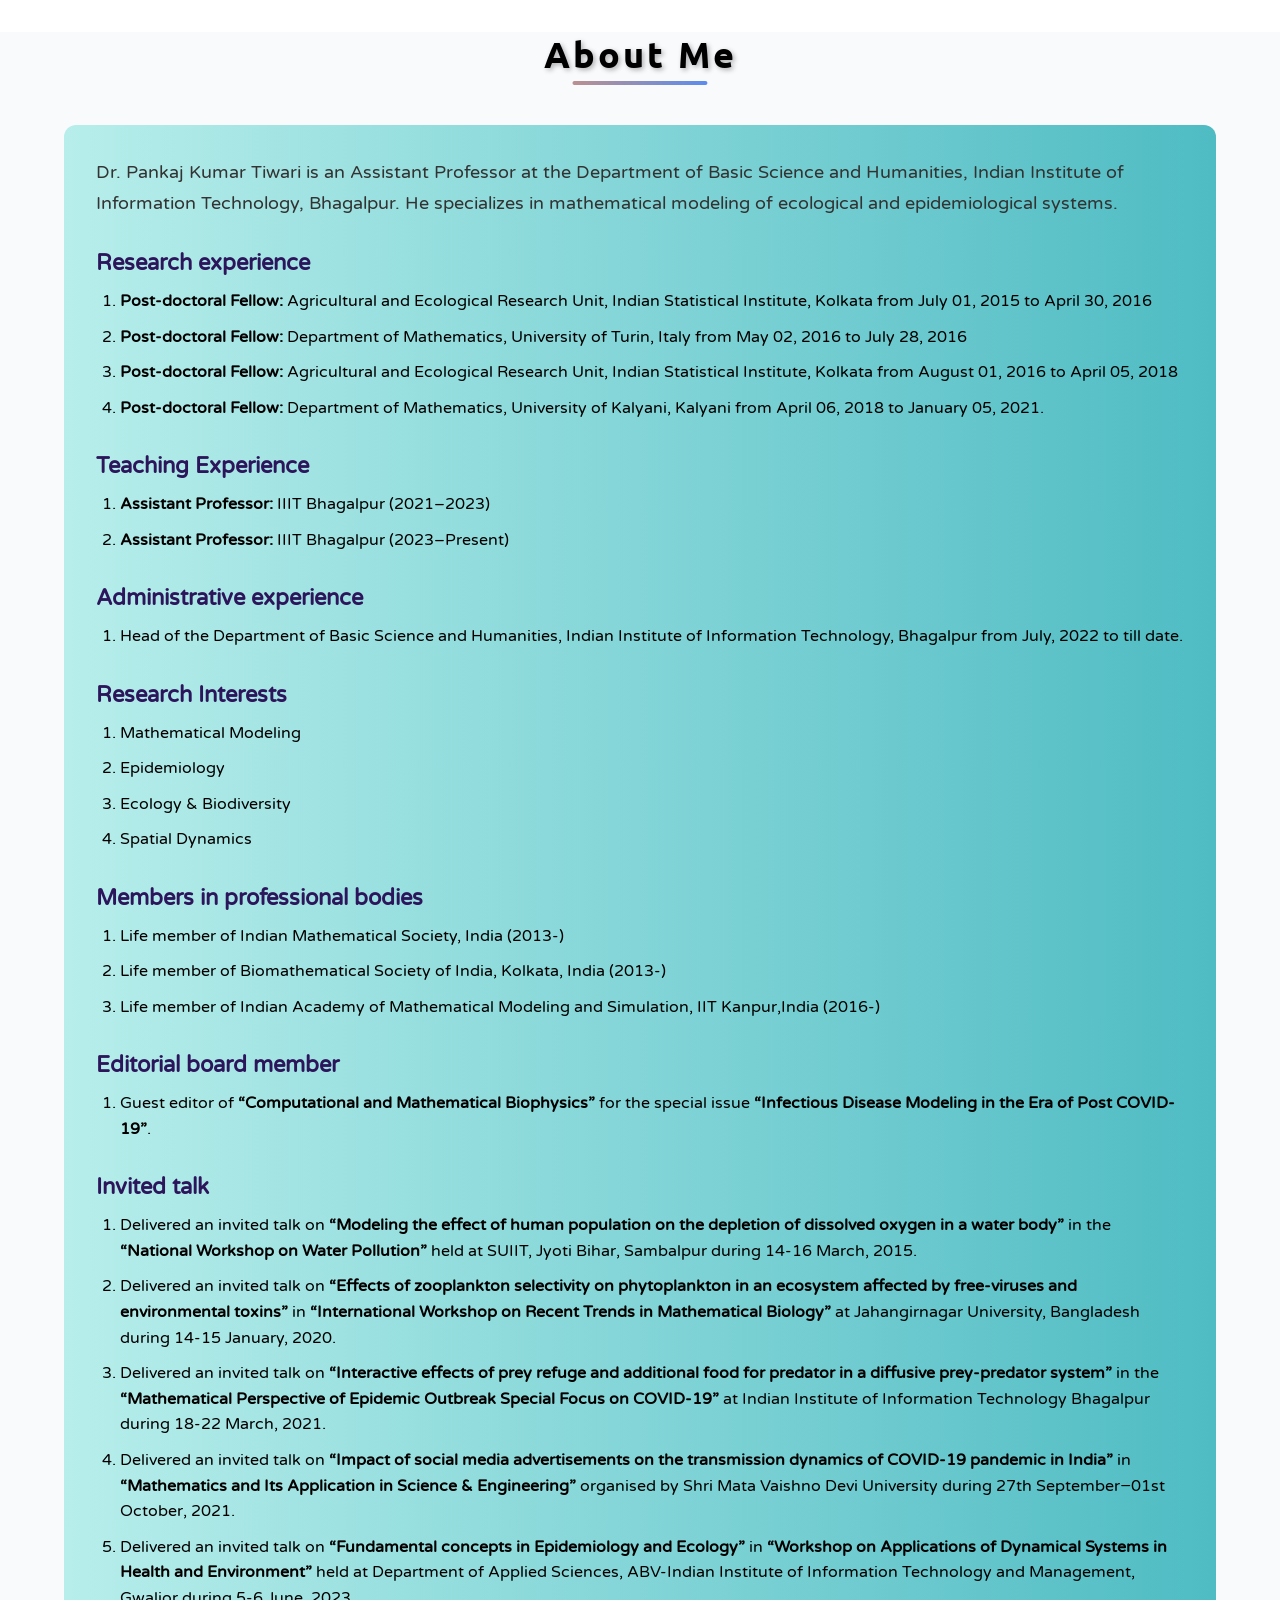
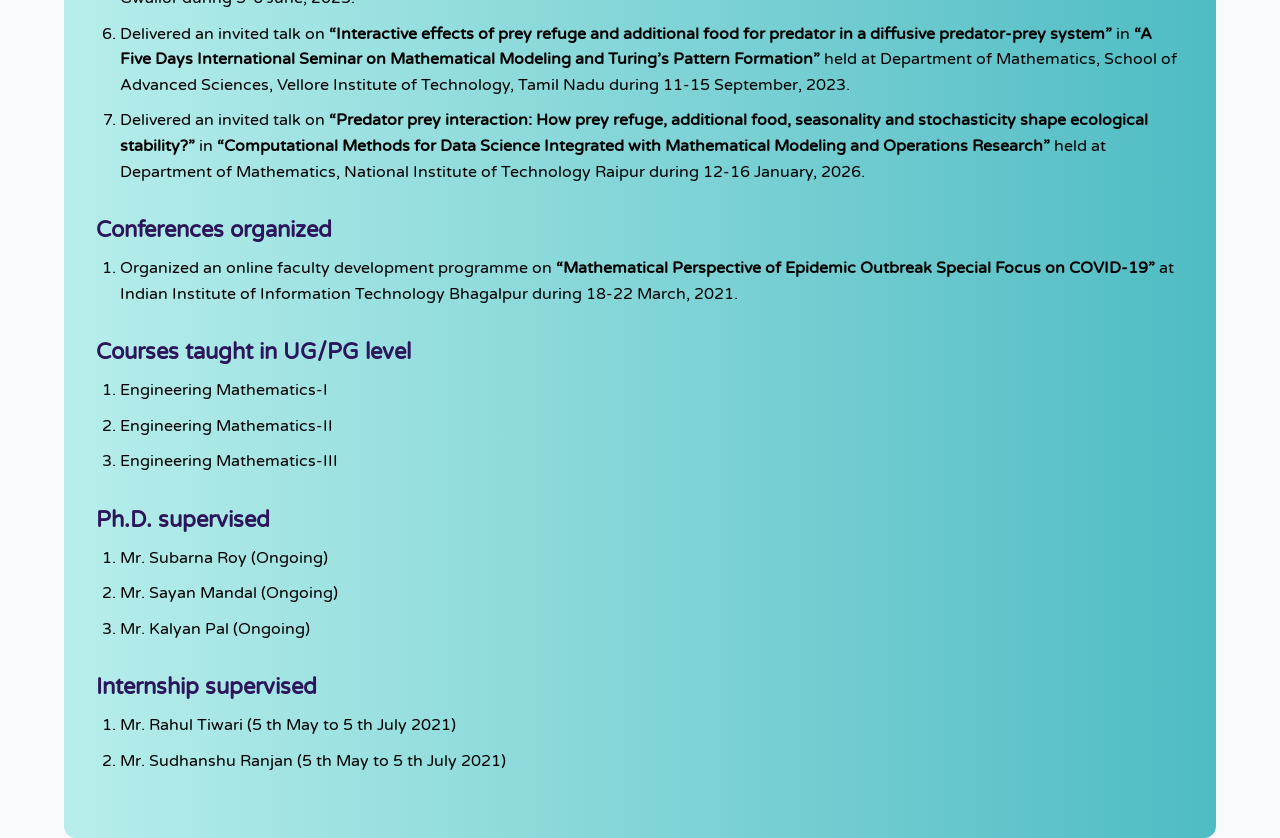
<file: About-me/index.html>
<!DOCTYPE html>
<html lang="en">
  <head>
    <meta charset="UTF-8" />
    <meta http-equiv="X-UA-Compatible" content="IE=edge" />
    <meta name="viewport" content="width=device-width, initial-scale=1.0" />
    <title>About me</title>
    <link rel="stylesheet" href="style.css" />
  </head>
  <body>
    <section id="wrapper">
      <div class="container">
        <div class="heading">
          <h1 class="mainHeading">About Me</h1>
          <div class="empty"></div>
        </div>
      </div>

      <div class="container aboutsec">
        <p class="about-cnt">
          Dr. Pankaj Kumar Tiwari is an Assistant Professor at the Department of
          Basic Science and Humanities, Indian Institute of Information Technology, Bhagalpur.
          He specializes in mathematical modeling of ecological and epidemiological systems.
        </p>
        <div class="about-me">
          <h2>Research experience</h2>
          <ol class="list">
            <li>
              <span class="important">Post-doctoral Fellow: </span> Agricultural
              and Ecological Research Unit, Indian Statistical Institute,
              Kolkata from July 01, 2015 to April 30, 2016
            </li>
            <li>
              <span class="important"> Post-doctoral Fellow:</span> Department
              of Mathematics, University of Turin, Italy from May 02, 2016 to
              July 28, 2016
            </li>
            <li>
              <span class="important"> Post-doctoral Fellow:</span> Agricultural
              and Ecological Research Unit, Indian Statistical Institute,
              Kolkata from August 01, 2016 to April 05, 2018
            </li>
            <li>
              <span class="important">Post-doctoral Fellow:</span> Department of
              Mathematics, University of Kalyani, Kalyani from April 06, 2018 to
              January 05, 2021.
            </li>
          </ol>
        </div>
        <div class="about-me">
          <h2>Teaching Experience</h2>
          <ol class="list">
            <li><span class="important">Assistant Professor:</span> IIIT Bhagalpur (2021–2023)</li>
            <li><span class="important">Assistant Professor:</span> IIIT Bhagalpur (2023–Present)</li>
          </ol>
        </div>
        <div class="about-me">
          <h2>Administrative experience</h2>
          <ol class="list">
            <li>
              Head of the Department of Basic Science and Humanities, Indian
              Institute of Information Technology, Bhagalpur from July, 2022 to
              till date.
            </li>
          </ol>
        </div>
        <div class="about-me">
          <h2>Research Interests</h2>
          <ol class="list">
            <li>Mathematical Modeling</li>
            <li>Epidemiology</li>
            <li>Ecology & Biodiversity</li>
            <li>Spatial Dynamics</li>
          </ol>
        </div>
        <div class="about-me">
          <h2>Members in professional bodies</h2>
          <ol class="list">
            <li>Life member of Indian Mathematical Society, India (2013-)</li>
            <li>
              Life member of Biomathematical Society of India, Kolkata, India
              (2013-)
            </li>
            <li>
              Life member of Indian Academy of Mathematical Modeling and
              Simulation, IIT Kanpur,India (2016-)
            </li>
          </ol>
        </div>
        <div class="about-me">
          <h2>Editorial board member</h2>
          <ol class="list">
            <li>
              Guest editor of
              <span class="important"
                >“Computational and Mathematical Biophysics”</span
              >
              for the special issue
              <span class="important"
                >“Infectious Disease Modeling in the Era of Post COVID-19”</span
              >.
            </li>
          </ol>
        </div>
        <div class="about-me">
          <h2>Invited talk</h2>
          <ol class="list">
            <li>
              Delivered an invited talk on
              <span class="important"
                >“Modeling the effect of human population on the depletion of
                dissolved oxygen in a water body”</span
              >
              in the <span class="important">“National Workshop on Water
              Pollution”</span> held at SUIIT, Jyoti Bihar, Sambalpur during
              14-16 March, 2015.
            </li>
            <li>
              Delivered an invited talk on
              <span class="important"
                >“Effects of zooplankton selectivity on phytoplankton in an
                ecosystem affected by free-viruses and environmental toxins”</span
              >
              in <span class="important">“International Workshop on Recent Trends
              in Mathematical Biology”</span> at Jahangirnagar University,
              Bangladesh during 14-15 January, 2020.
            </li>
            <li>
              Delivered an invited talk on
              <span class="important"
                >“Interactive effects of prey refuge and additional food for
                predator in a diffusive prey-predator system”</span
              >
              in the <span class="important">“Mathematical Perspective of Epidemic
              Outbreak Special Focus on COVID-19”</span> at Indian Institute
              of Information Technology Bhagalpur during 18-22 March, 2021.
            </li>
            <li>
              Delivered an invited talk on
              <span class="important"
                >“Impact of social media advertisements on the transmission
                dynamics of COVID-19 pandemic in India”</span
              >
              in <span class="important">“Mathematics and Its Application in Science
              & Engineering”</span> organised by Shri Mata Vaishno Devi
              University during 27th September−01st October, 2021.
            </li>
            <li>
              Delivered an invited talk on
              <span class="important"
                >“Fundamental concepts in Epidemiology and Ecology”</span
              >
              in <span class="important">“Workshop on Applications of Dynamical Systems
              in Health and Environment”</span> held at Department of Applied
              Sciences, ABV-Indian Institute of Information Technology and
              Management, Gwalior during 5-6 June, 2023.
            </li>
            <li>
              Delivered an invited talk on
              <span class="important"
                >“Interactive effects of prey refuge and additional food for
                predator in a diffusive predator-prey system”</span
              >
              in <span class="important">“A Five Days International Seminar on Mathematical
              Modeling and Turing’s Pattern Formation”</span> held at
              Department of Mathematics, School of Advanced Sciences, Vellore
              Institute of Technology, Tamil Nadu during 11-15 September, 2023.
            </li>
            <li>
              Delivered an invited talk on
              <span class="important"
                >“Predator prey interaction: How prey refuge, additional food,
                seasonality and stochasticity shape ecological stability?”</span
              >
              in <span class="important">“Computational Methods for Data Science Integrated
              with Mathematical Modeling and Operations Research”</span> held
              at Department of Mathematics, National Institute of Technology
              Raipur during 12-16 January, 2026.
            </li>
          </ol>
        </div>
        <div class="about-me">
          <h2>Conferences organized</h2>
          <ol class="list">
            <li>
              Organized an online faculty development programme on
              <span class="important"
                >“Mathematical Perspective of Epidemic Outbreak Special Focus on
                COVID-19”
              </span>
              at Indian Institute of Information Technology Bhagalpur during
              18-22 March, 2021.
            </li>
          </ol>
        </div>
        <div class="about-me">
          <h2>Courses taught in UG/PG level</h2>
          <ol class="list">
            <li>Engineering Mathematics-I</li>
            <li>Engineering Mathematics-II</li>
            <li>Engineering Mathematics-III</li>
          </ol>
        </div>
        <div class="about-me">
          <h2>Ph.D. supervised</h2>
          <ol class="list">
            <li>Mr. Subarna Roy (Ongoing)</li>
            <li>Mr. Sayan Mandal (Ongoing)</li>
            <li>Mr. Kalyan Pal (Ongoing)</li>
          </ol>
        </div>
        <div class="about-me">
          <h2>Internship supervised</h2>
          <ol class="list">
            <li>Mr. Rahul Tiwari (5 th May to 5 th July 2021)</li>
            <li>Mr. Sudhanshu Ranjan (5 th May to 5 th July 2021)</li>
          </ol>
        </div>
      </div>
    </section>
  </body>
</html>
</file>
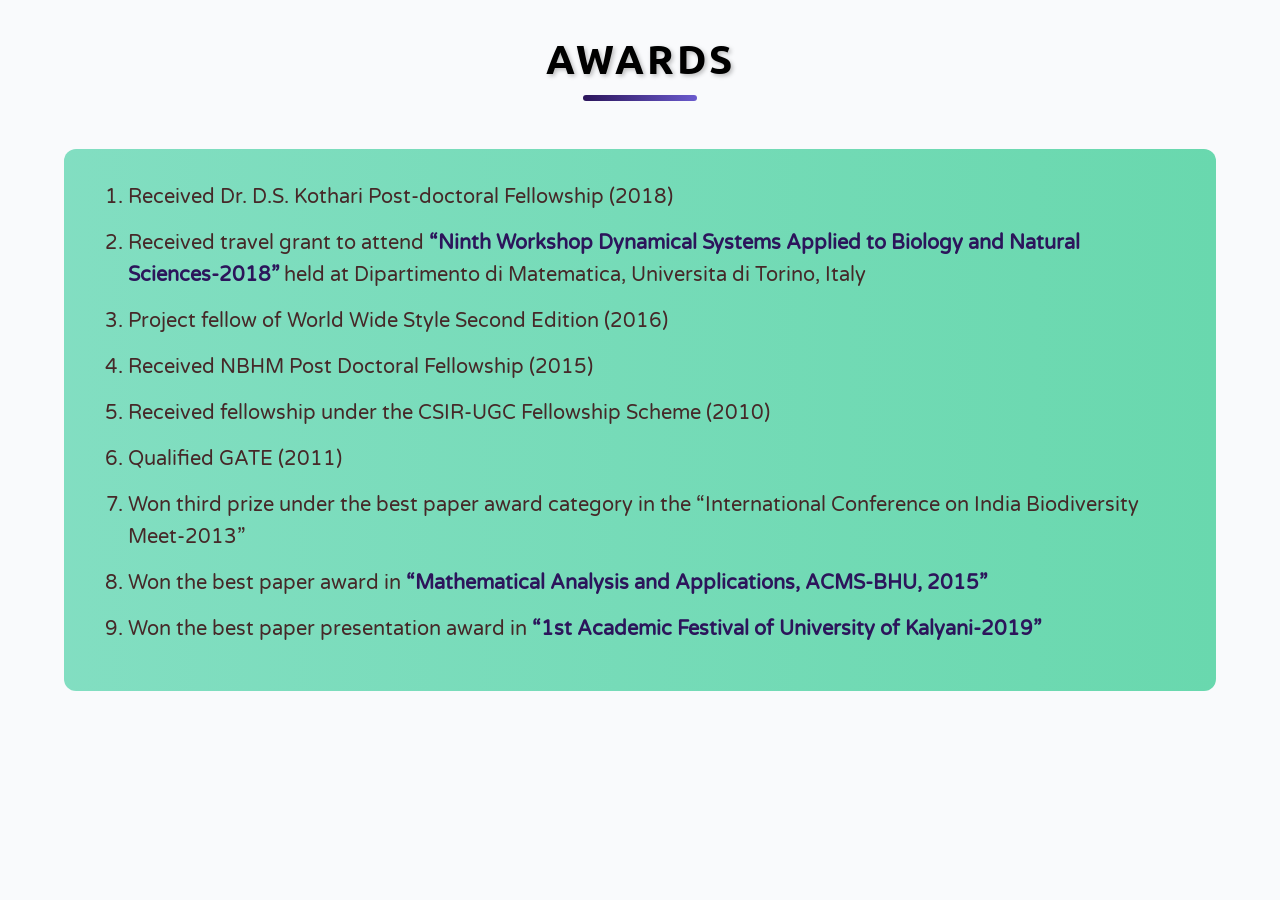
<file: awards/index.html>
<!DOCTYPE html>
<html lang="en">
<head>
  <meta charset="UTF-8" />
  <meta name="viewport" content="width=device-width, initial-scale=1.0" />
  <title>Awards</title>

  <!-- Google Fonts -->
  <link href="https://fonts.googleapis.com/css2?family=Ubuntu:wght@400;700&family=Varela+Round&display=swap" rel="stylesheet">

  <link rel="stylesheet" href="style.css" />
</head>

<body>
  <section class="wrapper">

    <!-- Heading -->
    <div class="container">
      <div class="heading">
        <h1 class="mainHeading">AWARDS</h1>
      </div>
    </div>

    <!-- Awards Section -->
    <div class="container awardSec">
      <ol class="award">
        <li>Received Dr. D.S. Kothari Post-doctoral Fellowship (2018)</li>

        <li>
          Received travel grant to attend
          <span class="achivement">
            “Ninth Workshop Dynamical Systems Applied to Biology and Natural Sciences-2018”
          </span>
          held at Dipartimento di Matematica, Universita di Torino, Italy
        </li>

        <li>Project fellow of World Wide Style Second Edition (2016)</li>
        <li>Received NBHM Post Doctoral Fellowship (2015)</li>
        <li>Received fellowship under the CSIR-UGC Fellowship Scheme (2010)</li>
        <li>Qualified GATE (2011)</li>

        <li>
          Won third prize under the best paper award category in the
          “International Conference on India Biodiversity Meet-2013”
        </li>

        <li>
          Won the best paper award in
          <span class="achivement">
            “Mathematical Analysis and Applications, ACMS-BHU, 2015”
          </span>
        </li>

        <li>
          Won the best paper presentation award in
          <span class="achivement">
            “1st Academic Festival of University of Kalyani-2019”
          </span>
        </li>
      </ol>
    </div>

  </section>
</body>
</html>
</file>
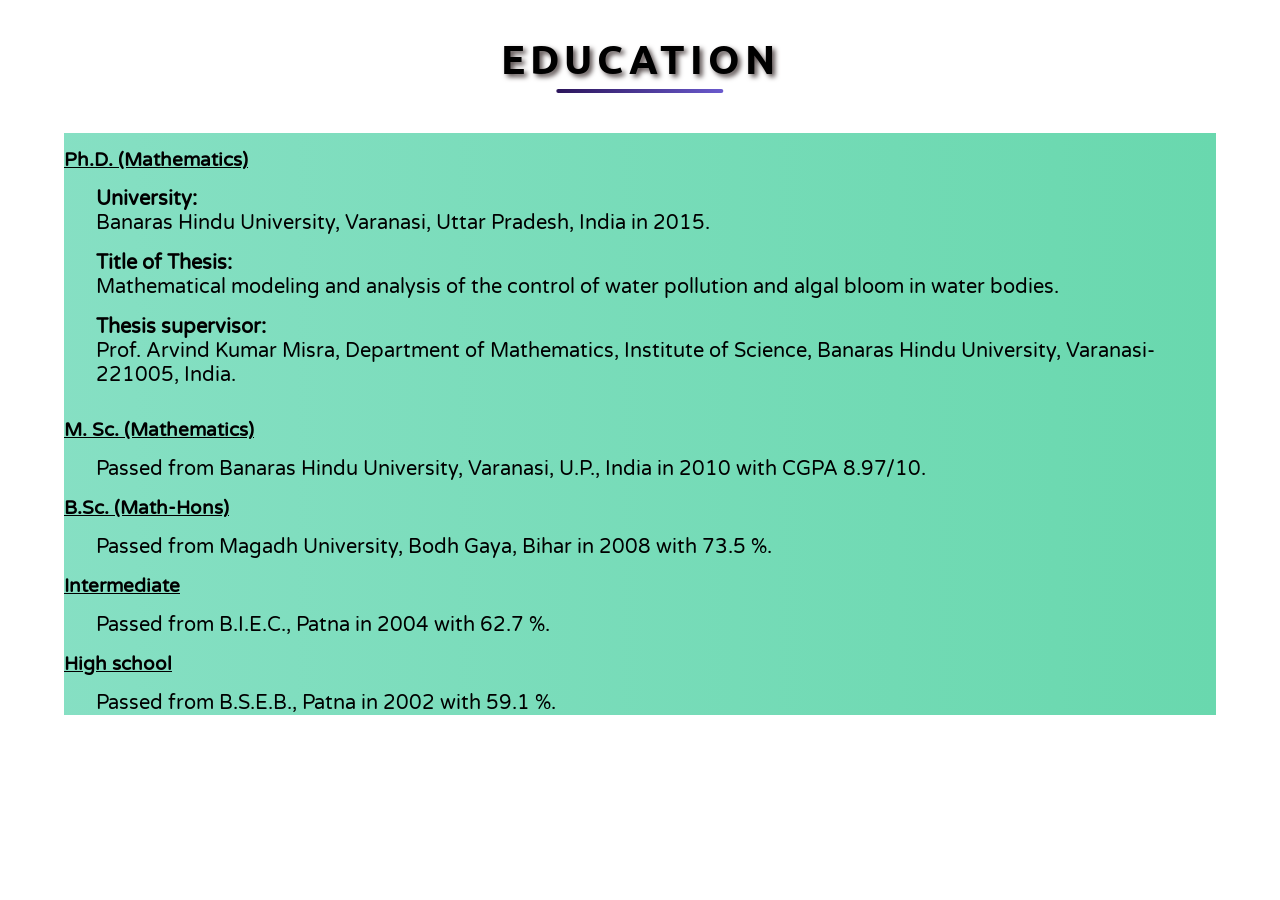
<file: education/index.html>
<!DOCTYPE html>
<html lang="en">
  <head>
    <meta charset="UTF-8" />
    <meta http-equiv="X-UA-Compatible" content="IE=edge" />
    <meta name="viewport" content="width=device-width, initial-scale=1.0" />
    <title>EDUCATION</title>
    <link rel="stylesheet" href="style.css" />
  </head>
  <body>
    <section id="wrapper">
      <div class="container">
        <div class="heading">
          <h1 class="mainHeading">EDUCATION</h1>
          <div class="empty"></div>
        </div>
      </div>
      <div class=" container eductionSec">
        <div>
          <h3 class="sub_heading">Ph.D. (Mathematics)</h3>
          <div >
            <div class="block_flex">
              <span class="phd-heding">University:</span>
              <span class="block_cnt">
                Banaras Hindu University, Varanasi, Uttar Pradesh, India in 2015.
              </span>
            </div>
            <div class="block_flex">
              <span class="phd-heding">Title of Thesis:</span>
              <span class="block_cnt"
                >Mathematical modeling and analysis of the control of water
                pollution and algal bloom in water bodies.</span
              >
            </div>
            <div class="block_flex">
              <span class="phd-heding">Thesis supervisor:</span>
              <span class="block_cnt">
                Prof. Arvind Kumar Misra, Department of Mathematics, Institute of
                Science, Banaras Hindu University, Varanasi-221005, India.
              </span>
            </div>
          </div>
        
          
          
          <h3 class="sub_heading">M. Sc. (Mathematics)</h3>
          <p class="block_cnt">
            Passed from Banaras Hindu University, Varanasi, U.P., India in 2010
            with CGPA 8.97/10.
          </p>
       
        
          
          <h3 class="sub_heading">B.Sc. (Math-Hons)</h3>
          <p class="block_cnt">
            Passed from Magadh University, Bodh Gaya, Bihar in 2008 with 73.5 %.
          </p>
        
        
          
          <h3 class="sub_heading">Intermediate</h3>
          <p class="block_cnt">
            Passed from B.I.E.C., Patna in 2004 with 62.7 %.
          </p>
       
        
          <h3 class="sub_heading">High school</h3>
          <p class="block_cnt">
            Passed from B.S.E.B., Patna in 2002 with 59.1 %.
          </p>
        </div>
      </div>
    </section>
  </body>
</html>
</file>
<file: About-me/style.css>
@import url('https://fonts.googleapis.com/css2?family=Itim&family=Ubuntu&display=swap');
@import url('https://fonts.googleapis.com/css2?family=Varela+Round&display=swap');
/* Reset */
* {
  margin: 0;
  padding: 0;
  box-sizing: border-box;
}

/* Wrapper */
#wrapper {
  font-family: 'Varela Round', sans-serif;
  width: 100%;
  min-height: 100vh;
  background: #f9fafc;
}

/* Container */
.container {
  width: 90%;
  margin: 0 auto;
}

/* Heading */
.heading {
  margin-top: 2rem;
  text-align: center;
}

.mainHeading {
  font-family: 'Ubuntu', sans-serif;
  font-size: 36px;
  display: inline-block;
  letter-spacing: 3px;
  text-shadow: 2px 2px 5px rgba(0,0,0,0.3);
  position: relative;
}

/* Underline */
.mainHeading::after {
  content: "";
  position: absolute;
  left: 50%;
  transform: translateX(-50%);
  bottom: -8px;

  width: 70%;              /* control line length */
  height: 4px;

  background: linear-gradient(to right, #bb9090, #5a8dee);
  border-radius: 10px;
}

/* About Section */
.aboutsec {
  margin-top: 3rem;
  padding: 2rem;
  background: linear-gradient(to right, rgb(183, 238, 235), rgba(60, 181, 189, 0.9));
  border-radius: 12px;
}

/* Paragraph */
.about-cnt {
  font-size: 18px;
  margin-bottom: 2rem;
  line-height: 1.7;
  color: #333;
}

/* Section blocks */
.about-me {
  margin-bottom: 2rem;
}

/* Sub-headings */
.about-me h2 {
  font-size: 22px;
  margin-bottom: 0.8rem;
  color: #2c155b;
}

/* Lists */
.list {
  padding-left: 1.5rem;
}

.about-me li {
  margin-bottom: 10px;
  line-height: 1.6;
}

/* Highlight */
.important {
  font-weight: 600;
  color: #000;
}

/* Responsive */
@media (max-width: 768px) {
  .mainHeading {
    font-size: 28px;
  }

  .aboutsec {
    padding: 1.5rem;
  }

  .about-cnt {
    font-size: 16px;
  }

  .about-me h2 {
    font-size: 20px;
  }
}
</file>
<file: awards/style.css>
/* Reset */
* {
  margin: 0;
  padding: 0;
  box-sizing: border-box;
}

/* Wrapper */
.wrapper {
  font-family: 'Varela Round', sans-serif;
  width: 100%;
  min-height: 100vh;
  background: #f9fafc;
}

/* Container */
.container {
  display: flex;
  justify-content: center;
  align-items: center;
  width: 90%;
  margin: 0 auto;
}

/* Heading */
.heading {
  margin-top: 2rem;
  text-align: center;
}

.mainHeading {
  font-family: 'Ubuntu', sans-serif;
  font-size: 40px;
  letter-spacing: 3px;
  text-shadow: 2px 2px 4px rgba(0, 0, 0, 0.25);
  position: relative;
}

/* Underline using pseudo element */
.mainHeading::after {
  content: "";
  display: block;
  width: 60%;
  height: 6px;
  background: linear-gradient(to right, #2c155b, #6a5acd);
  margin: 10px auto 0;
  border-radius: 5px;
}

/* Awards Section */
.awardSec {
  margin-top: 3rem;
  padding: 2rem 0;
  background: linear-gradient(to right, rgba(117, 219, 187, 0.9), rgb(105, 216, 174));
  border-radius: 12px;
}

/* List */
.award {
  font-size: 20px;
  color: rgb(70, 40, 40);
  padding: 0 4rem;
  line-height: 1.6;
}

/* List Items */
.award li {
  margin-bottom: 14px;
}

/* Highlighted Text */
.achivement {
  font-weight: 600;
  color: #2c155b;
}

/* Responsive Design */
@media only screen and (max-width: 768px) {
  .container {
    flex-direction: column;
  }

  .mainHeading {
    font-size: 28px;
  }

  .award {
    padding: 0 1.5rem;
    font-size: 16px;
  }

  .award li {
    margin-bottom: 10px;
  }
}
</file>
<file: education/style.css>
@import url('https://fonts.googleapis.com/css2?family=Itim&family=Ubuntu&display=swap');
@import url('https://fonts.googleapis.com/css2?family=Varela+Round&display=swap');
*{
    margin: 0px;
    padding: 0px;
    box-sizing: border-box;
}
#wrapper{
    font-family: 'Varela Round', sans-serif;
    width: 100vw;
    height: 100vh;
}

.container{
  display: flex;
  justify-content: center;
  align-items: center; 
  flex-direction: row;
  position: relative;  
  width: 90%;
  margin: 0 auto;
}

/* Heading */
.heading {
  margin-top: 2rem;
  text-align: center;
}

.mainHeading {
  font-family: 'Ubuntu', sans-serif;
  font-size: 40px;
  letter-spacing: 3px;
  text-shadow: 2px 2px 5px rgba(0,0,0,0.3);
  display: inline-block;
  position: relative;
}

/* Underline FIX */
.mainHeading::after {
  content: "";
  position: absolute;
  left: 50%;
  transform: translateX(-50%);
  bottom: -8px;

  width: 60%;
  height: 4px;

  background: linear-gradient(to right, #2c155b, #6a5acd);
  border-radius: 10px;
}
.eductionSec{
  margin-top:3rem ;
  background-image: linear-gradient(to right, rgba(117, 219, 187, 0.879),rgb(105, 216, 174));
  display: flex;
  flex-direction: column;
}

.phd-heding{
  font-size: 20px;
  font-weight: bold;
  padding-left: 2rem;
  padding-right: .5rem;
}
.block_flex
{
  display: flex;
  flex-direction: column;
  position: relative;
  padding-bottom: 1rem;
}
.phd-discrip{
  font-size: 20px;
  margin-left: 10rem;
}
.sub_heading{
  text-decoration:underline;
  margin: 1rem 0;


  /* position: relative; */
  /* right: 33rem; */
}
.mainHeading{
  text-shadow:3px 3px 5px rgb(87, 77, 77);
  letter-spacing: 5px;

}
.block_cnt{
  font-size: 20px;
  display: flex;
  justify-content:start;
  align-items: start;
margin-left: 2rem;
  /* position: relative;
  left: 0rem; */
}
/* Media query for tablets */
@media screen and (max-width: 768px) {
  .container {
    width: 100%;
    flex-direction: column;
  }
  
  .empty {
    width: 100%;

  }
  
  .eductionSec {
    width: 100%;
    padding-left: 2rem;
  }

}

/* Media query for mobile phones */
@media screen and (max-width: 480px) {
  .container {
    width: 100%;
    flex-direction: column;
  }
  
  .empty {
    width: 100%;
  }
  
  .heading {
    font-size: 30px;
  }
  
  .eductionSec {
    width: 100%;
    padding-left: 1rem;
  }
  
  
  .sub_heading {
    font-size: 20px;
  }
  .block_cnt{
    font-size: 18px;
  }
}
</file>
